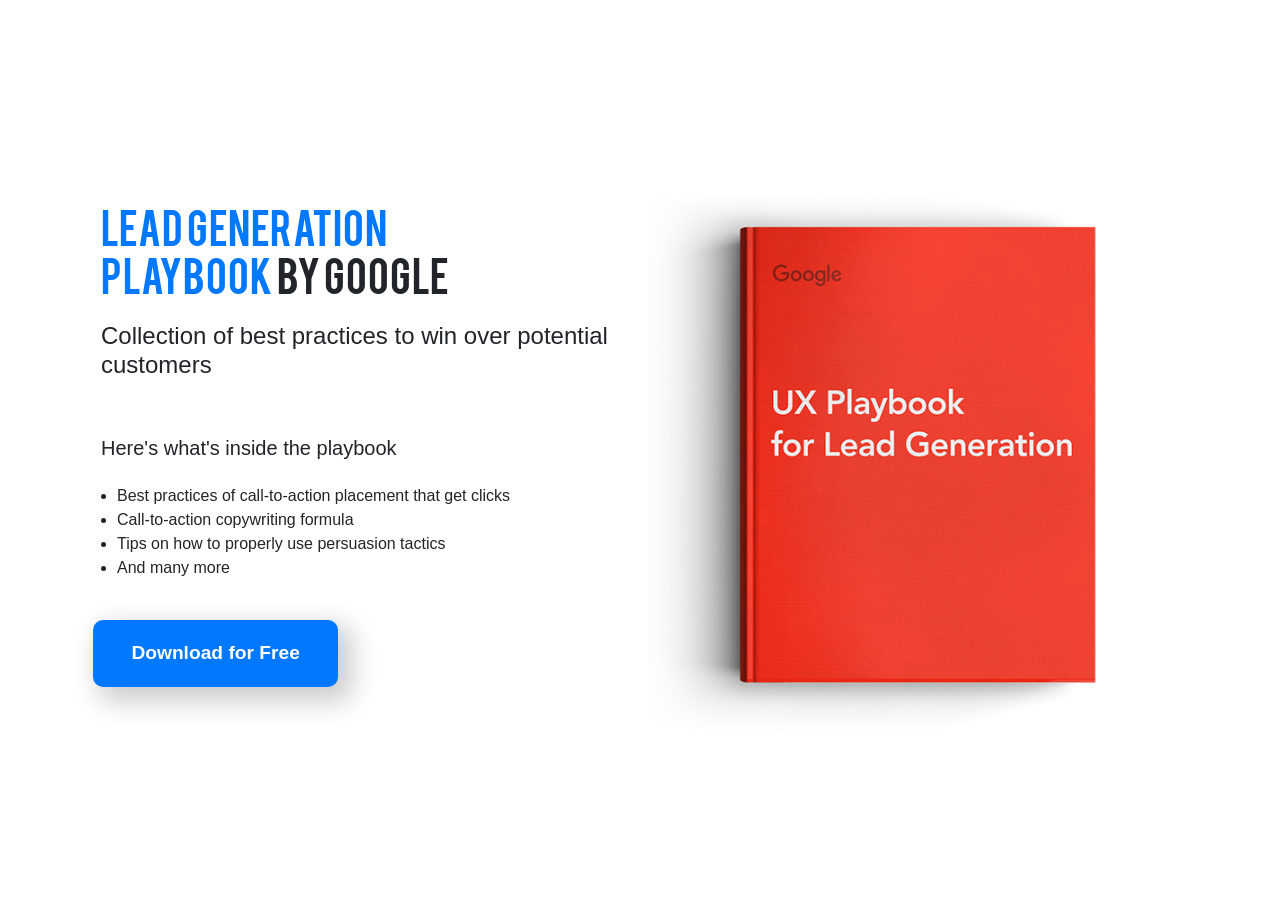
<file: index.html>
<!DOCTYPE html>
  <html lang="en" dir="ltr">
    <head>
      <link rel="stylesheet" href="https://stackpath.bootstrapcdn.com/bootstrap/4.3.1/css/bootstrap.min.css" integrity="sha384-ggOyR0iXCbMQv3Xipma34MD+dH/1fQ784/j6cY/iJTQUOhcWr7x9JvoRxT2MZw1T" crossorigin="anonymous">
      <link rel="stylesheet" href="css/style.css">
      <link rel="stylesheet" href="fonts/fonts.css">
      <meta charset="utf-8">
      <meta name="viewport" content="width=device-width, initial-scale=1, shrink-to-fit=no">
      <title>Home</title>
    </head>
    <body>
      <section class="bg-container container-fluid d-lg-flex">
        <section class="container d-lg-flex flex-lg-row align-items-lg-center d-sm-flex flex-sm-column justify-content-sm-center align-self-sm-stretch">
          <div class="p-2 col-lg-6">
              <header class="headline p-2">
                <h1><span>Lead Generation</span><br><span>Playbook</span> by Google</h1>
              </header>
              <aside class="subheadline p-2 align-self-stretch">
                <h4>Collection of best practices to win over potential customers</h4>
              </aside>
              <aside class="benefits p-2 align-self-stretch">
                <h5>Here's what's inside the playbook</h5>
                <ul>
                  <li>Best practices of call-to-action placement that get clicks</li>
                  <li>Call-to-action copywriting formula</li>
                  <li>Tips on how to properly use persuasion tactics</li>
                  <li>And many more</li>
                </ul>
              </aside>
              <a class="main-button align-self-start" href="https://m.me/erroltiozonofficial?ref=w7727242">Download for Free</a>
          </div>
          <div class="p-2 col-lg-6">
            <img class="img-fluid" src="img/ux-leadgen.png" alt="Responsive image">
          </div>
        </section>
      </section>
        <script src="https://code.jquery.com/jquery-3.3.1.slim.min.js" integrity="sha384-q8i/X+965DzO0rT7abK41JStQIAqVgRVzpbzo5smXKp4YfRvH+8abtTE1Pi6jizo" crossorigin="anonymous"></script>
        <script src="https://cdnjs.cloudflare.com/ajax/libs/popper.js/1.14.7/umd/popper.min.js" integrity="sha384-UO2eT0CpHqdSJQ6hJty5KVphtPhzWj9WO1clHTMGa3JDZwrnQq4sF86dIHNDz0W1" crossorigin="anonymous"></script>
        <script src="https://stackpath.bootstrapcdn.com/bootstrap/4.3.1/js/bootstrap.min.js" integrity="sha384-JjSmVgyd0p3pXB1rRibZUAYoIIy6OrQ6VrjIEaFf/nJGzIxFDsf4x0xIM+B07jRM" crossorigin="anonymous"></script>
    </body>
  </html>
</file>
<file: css/style.css>
.selector-for-some-widget {
  box-sizing: content-box;
}

.bg-container {
  height: 100vh;
  padding:1em;
}

.headline h1 {
  font-family:'bebasregular';

}

.headline h1 span {
  color: #0078ff;
}

.benefits {
  margin-top: 2em;
}

.benefits ul {
  padding:1em;
}

.main-button {
  -webkit-box-shadow: 10px 10px 26px 5px rgba(206,206,206,1);
  -moz-box-shadow: 10px 10px 26px 5px rgba(206,206,206,1);
  box-shadow: 10px 10px 26px 5px rgba(206,206,206,1);
  background: #0078ff;
  border-radius: 10px;
  color: #fff;
  display:inline-block;
  font-weight:bold;
  font-size: 1.2rem;
  margin-bottom: 1em;
  padding: 1em 2em;
}

.main-button:hover {
  background: #0c6bd6;
  color: #fff;
  text-decoration: none;
  transition: all .4s ease;
}
</file>
<file: fonts/fonts.css>
/*! Generated by Font Squirrel (https://www.fontsquirrel.com) on October 12, 2019 */
@font-face {
    font-family: 'bebasregular';
    src: url('bebas-webfont.woff2') format('woff2'),
         url('bebas-webfont.woff') format('woff');
    font-weight: normal;
    font-style: normal;
}
</file>
